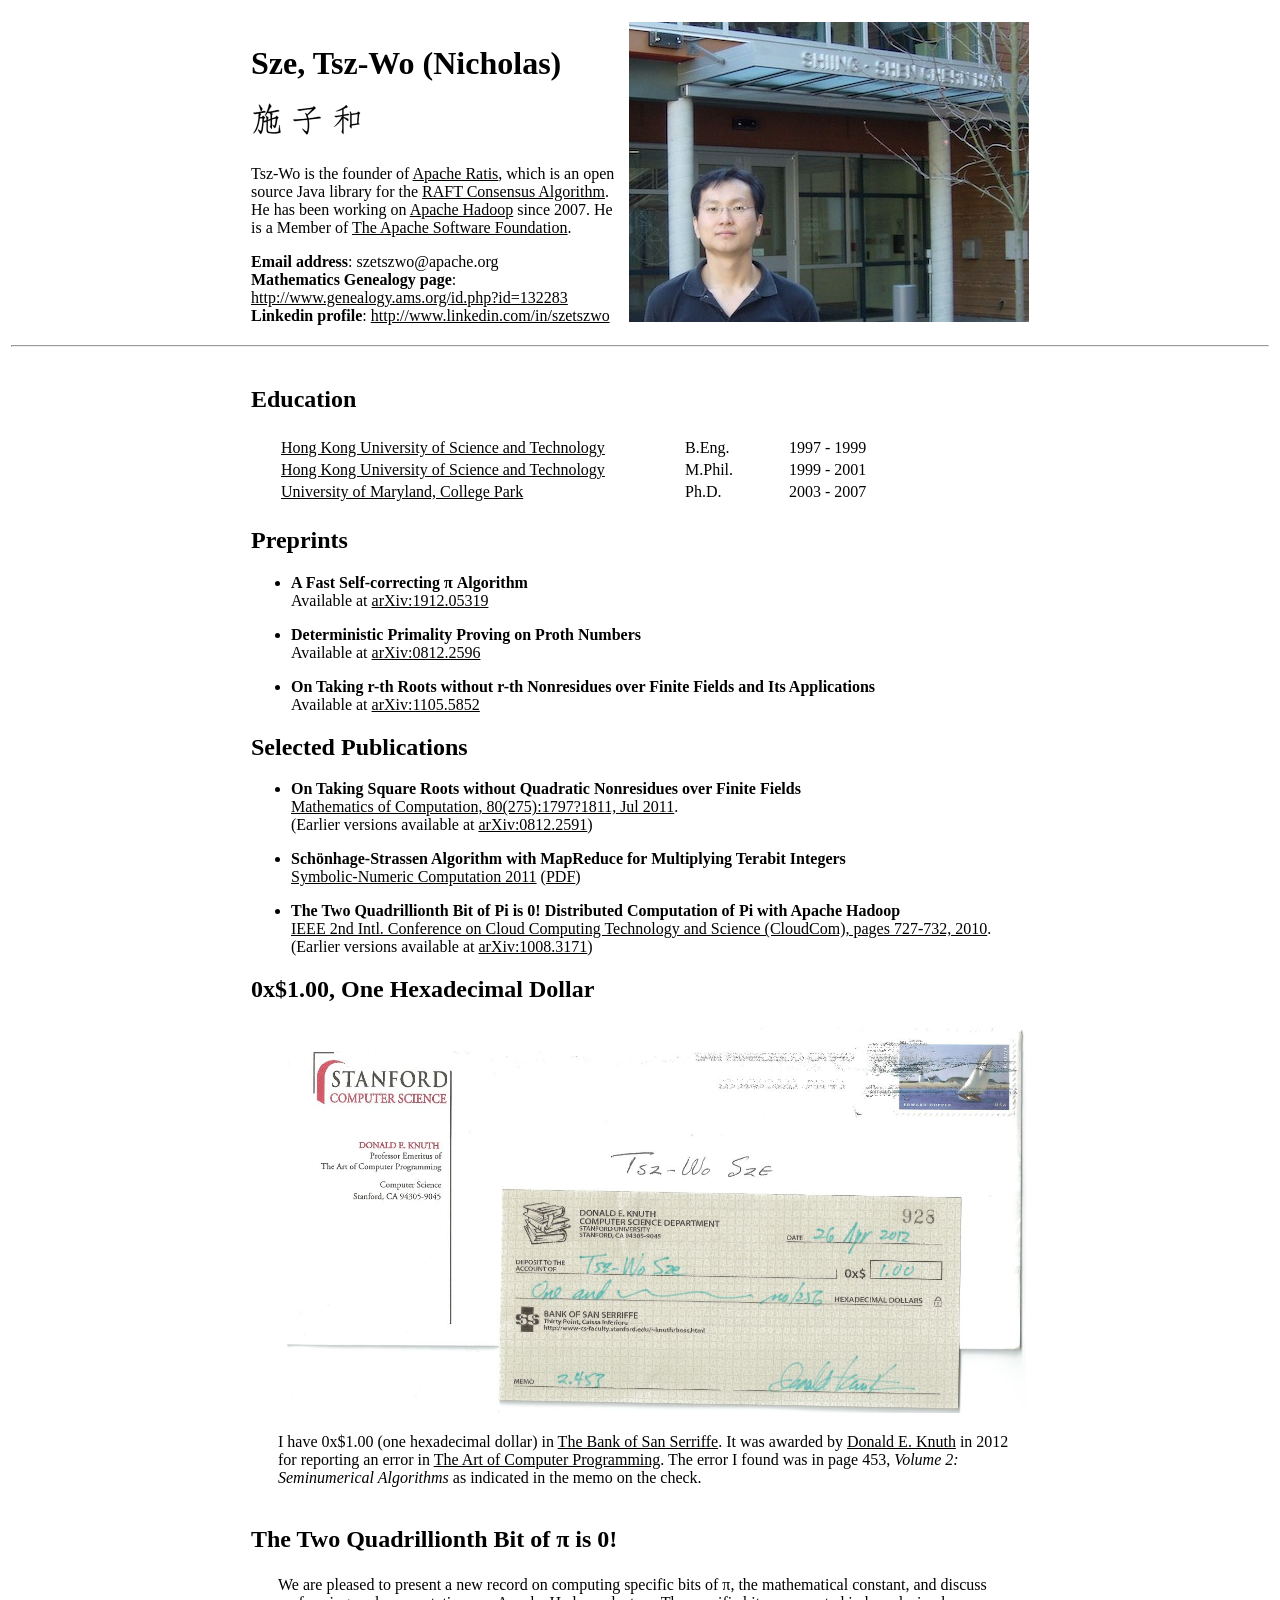
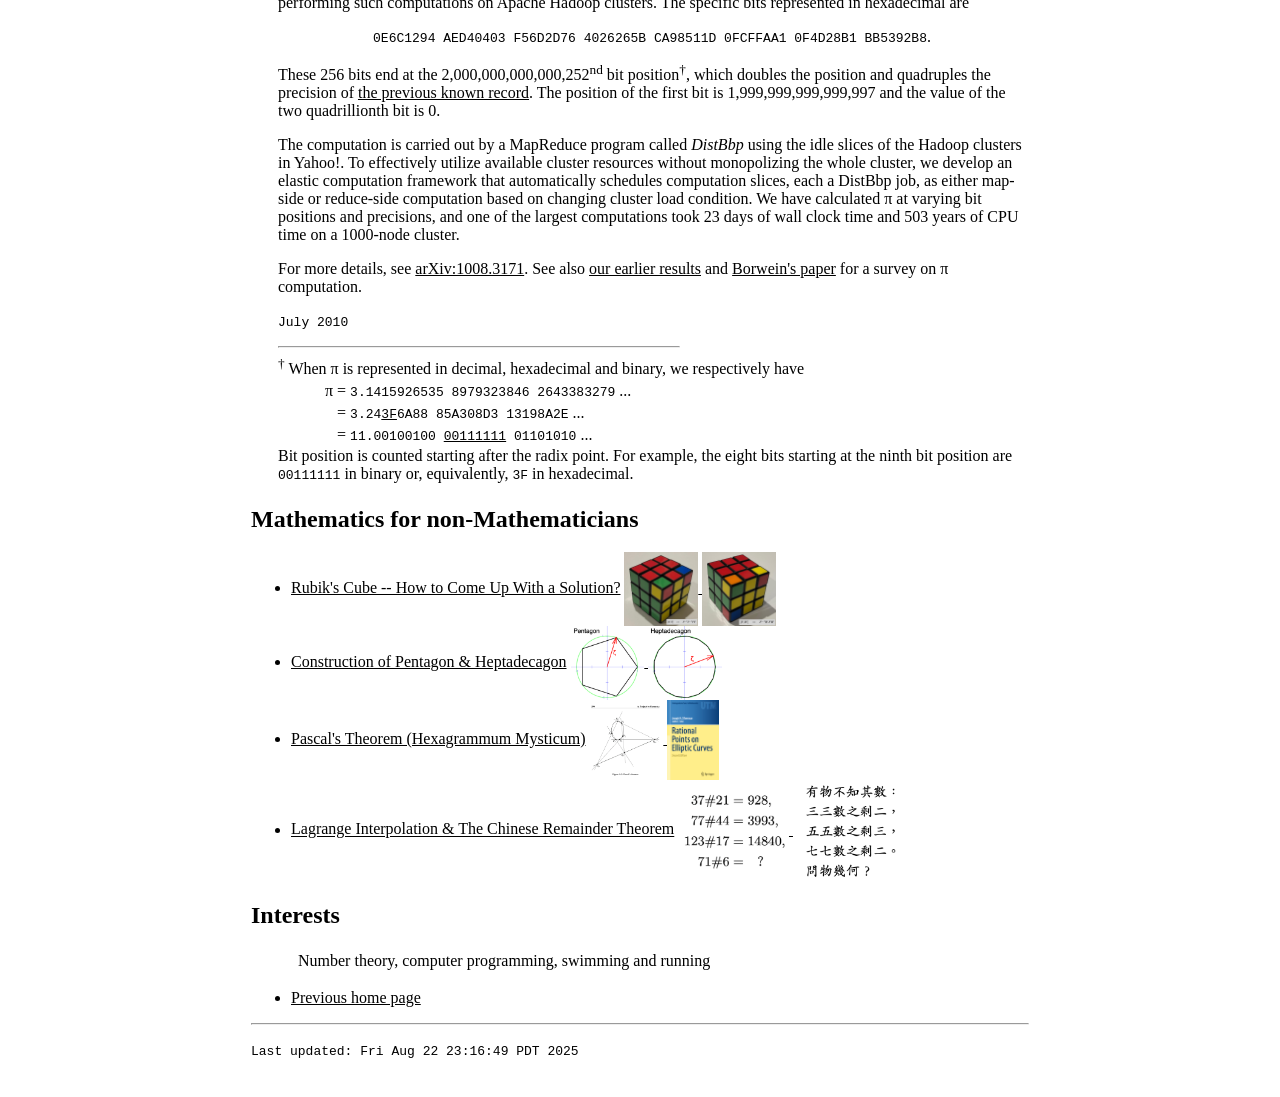
<file: index.html>
<!DOCTYPE html PUBLIC "-//W3C//DTD XHTML 1.0 Strict//EN" "http://www.w3.org/TR/xhtml1/DTD/xhtml1-strict.dtd">
<html xmlns="http://www.w3.org/1999/xhtml">
<head>
  <meta http-equiv="Content-Type" content="text/html; charset=UTF-8" />
  <title>Sze, Tsz-Wo (Nicholas)</title>
  <link rel="ICON" href="./icons/sze32.png" />
  <link rel="SHORTCUT ICON" href="./icons/sze32.png" />
  <link rel="stylesheet" href="apache.css" type="text/css" />
</head>

<body>
<table width="100%"><tr><td>
<table cellspacing="10" class="W800C"><tr><td>
  <h1>Sze, Tsz-Wo (Nicholas)</h1>
  <h1>
    <img src="icons/sze32.png" title="Sze" alt="Sze" />
    <img src="icons/tsz32.png" title="Tsz" alt="Tsz" />
    <img src="icons/wo32.png" title="Wo" alt="Wo" />
  </h1>

  <p>Tsz-Wo is the founder of
  <a href="https://ratis.apache.org/">Apache Ratis</a>,
  which is an open source Java library for the <a href="https://raft.github.io/">RAFT Consensus Algorithm</a>.
  He has been working on <a href="http://hadoop.apache.org/">Apache Hadoop</a> since 2007.
  He is a Member of
  <a href="https://www.apache.org/">The Apache Software Foundation</a>.
  </p>

  <table border="0" cellpadding="0" cellspacing="0"><tr>
    <td><b>Email address</b>: sze</td>
    <td>tszwo</td>
    <td>@</td>
    <td>apache</td>
    <td>.</td>
    <td>org</td>
  </tr></table>
  <b>Mathematics Genealogy page</b>: <a href="http://www.genealogy.ams.org/id.php?id=132283">http://www.genealogy.ams.org/id.php?id=132283</a>
  <br />
  <b>Linkedin profile</b>: <a href="http://www.linkedin.com/in/szetszwo">http://www.linkedin.com/in/szetszwo</a>
</td><td>
  <img src="thumbnail.jpg" alt=":)" />
</td></tr></table>
<hr />
<table cellspacing="10" class="W800C"><tr><td>
<h2>Education</h2>
<table><tr><td><table>
  <tr><td class="W20"></td>
      <td class="W400"><a href="http://www.cse.ust.hk/">Hong Kong University of Science and Technology</a></td>
      <td class="W100">B.Eng.</td><td>1997 - 1999</td></tr>
  <tr><td></td>
      <td><a href="http://www.cse.ust.hk/">Hong Kong University of Science and Technology</a></td>
      <td>M.Phil.</td><td>1999 - 2001</td></tr>
  <tr><td></td>
      <td><a href="http://www.cs.umd.edu/">University of Maryland, College Park</a></td>
      <td>Ph.D.</td><td>2003 - 2007</td></tr>
</table></td></tr></table>
<h2>Preprints</h2>
<ul>
<li><p>
<b>A Fast Self-correcting &pi; Algorithm</b>
<br />Available at <a href="https://arxiv.org/abs/1912.05319">arXiv:1912.05319</a>
</p></li>
<li><p>
<b>Deterministic Primality Proving on Proth Numbers</b>
<br />Available at <a href="https://arxiv.org/abs/0812.2596">arXiv:0812.2596</a>
</p></li>
<li><p>
<b>On Taking r-th Roots without r-th Nonresidues over Finite Fields and Its Applications</b>
<br />Available at <a href="https://arxiv.org/abs/1105.5852">arXiv:1105.5852</a>
</p></li>
</ul>
<h2>Selected Publications</h2>
<ul>
<li><p>
<b>On Taking Square Roots without Quadratic Nonresidues over Finite Fields</b>
<br /><a href="http://www.ams.org/journals/mcom/2011-80-275/S0025-5718-2011-02419-1">Mathematics of Computation, 80(275):1797?1811, Jul 2011</a>.
<br />(Earlier versions available at <a href="http://arxiv.org/abs/0812.2591">arXiv:0812.2591</a>)
</p></li>

<li><p>
<b>Sch&ouml;nhage-Strassen Algorithm with MapReduce for Multiplying Terabit Integers</b>
<br /><a href="http://www.cargo.wlu.ca/SNC2011/papers.html">Symbolic-Numeric Computation 2011</a>
(<a href="ssmr20110430.pdf">PDF</a>)
</p></li>

<li><p>
<b>The Two Quadrillionth Bit of Pi is 0! Distributed Computation of Pi with Apache Hadoop</b>
<br /><a href="http://dx.doi.org/10.1109/CloudCom.2010.57">IEEE 2nd Intl. Conference on Cloud Computing Technology and Science (CloudCom), pages 727-732, 2010</a>.
<br />(Earlier versions available at <a href="http://arxiv.org/abs/1008.3171">arXiv:1008.3171</a>)
</p></li>
</ul>


<h2>0x$1.00, One Hexadecimal Dollar</h2>
<table width="100%"><tr>
  <td class="W20"></td><td>
  <a href="taocp20120426_125KB.jpg"><img src="taocp20120426_125KB.jpg" alt="The 0x$1.00 check." width="100%" /></a>
<p>
I have 0x$1.00 (one hexadecimal dollar) in
<a href="http://www-cs-faculty.stanford.edu/~uno/boss.html">The Bank of San Serriffe</a>.
It was awarded by 
<a href="http://www-cs-faculty.stanford.edu/~uno/">Donald E. Knuth</a>
in 2012
for reporting an error in
<a href="http://www-cs-faculty.stanford.edu/~uno/taocp.html">The Art of Computer Programming</a>.
The error I found was in page 453, <i>Volume 2: Seminumerical Algorithms</i>
as indicated in the memo on the check.
</p>
</td></tr></table>


<h2>The Two Quadrillionth Bit of &pi; is 0!</h2>
<table width="100%"><tr>
  <td class="W20"></td><td>
We are pleased to present a new record on computing specific bits of &pi;,
the mathematical constant,
and discuss performing such computations on Apache Hadoop clusters.
The specific bits represented in hexadecimal are
<p class="CENTER">
<tt>0E6C1294 AED40403 F56D2D76 4026265B CA98511D 0FCFFAA1 0F4D28B1 BB5392B8</tt>.
</p>
These 256 bits end at the 2,000,000,000,000,252<sup>nd</sup>
bit position<sup>&dagger;</sup>,
which doubles the position and quadruples the precision of
<a href="http://oldweb.cecm.sfu.ca/projects/pihex/announce1q.html">the previous known record</a>.
The position of the first bit is 1,999,999,999,999,997
and the value of the two quadrillionth bit is 0.
<p>
The computation is carried out by a MapReduce program called <i>DistBbp</i>
using the idle slices of the Hadoop clusters in Yahoo!.
To effectively utilize available cluster resources
without monopolizing the whole cluster,
we develop an elastic computation framework
that automatically schedules computation slices,
each a DistBbp job,
as either map-side or reduce-side computation
based on changing cluster load condition.
We have calculated &pi; at varying bit positions and precisions,
and one of the largest computations took 23 days of wall clock time
and 503 years of CPU time on a 1000-node cluster.
</p>
<p>
For more details,
see <a href="http://arxiv.org/abs/1008.3171">arXiv:1008.3171</a>.
See also <a href="pi.html">our earlier results</a>
and
<a href="http://www.carma.newcastle.edu.au/~jb616/pi-2010.pdf">Borwein's paper</a>
for a survey on &pi; computation.
</p>
<p>
<tt>July 2010</tt>
</p>
<hr class="W400LEFT" />
<sup>&dagger;</sup>
When &pi; is represented in decimal, hexadecimal and binary,
we respectively have
<table><tr>
  <td class="W40"></td>
  <td>&pi;</td><td>=</td><td><tt>3.1415926535 8979323846 2643383279</tt> ...</td>
</tr><tr>
  <td></td>
  <td></td><td>=</td><td><tt>3.24</tt><tt class="UNDERLINE">3F</tt><tt>6A88 85A308D3 13198A2E</tt> ...</td>
</tr><tr>
  <td></td>
  <td></td><td>=</td><td><tt>11.00100100 </tt><tt class="UNDERLINE">00111111</tt><tt> 01101010</tt> ...</td>
</tr></table>
Bit position is counted starting after the radix point.
For example,
the eight bits starting at the ninth bit position are <tt>00111111</tt> in binary
or, equivalently, <tt>3F</tt> in hexadecimal.
</td></tr></table>


<h2>Mathematics for non-Mathematicians</h2>
<ul>
  <li><a href="pdf/rubik/rubik.pdf">Rubik's Cube -- How to Come Up With a Solution?</a>
    <a href="pdf/rubik/[F,T].jpeg">
      <img src="pdf/rubik/[F,T].jpeg" alt="[F, T]=F^{-1}T^{-1}FT" width="10%" style="vertical-align:middle" />
    </a>
    <a href="pdf/rubik/[F,W].jpeg">
      <img src="pdf/rubik/[F,W].jpeg" alt="[F, W]=F^{-1}T^{-1}FT" width="10%" style="vertical-align:middle" />
    </a>
  </li>

  <li><a href="pdf/heptadecagon.pdf">Construction of Pentagon &amp; Heptadecagon</a>
    <a href="pdf/pentagon.png">
      <img src="pdf/pentagon.png" alt="Pentagon" width="10%" style="vertical-align:middle" />
    </a>
    <a href="pdf/heptadecagon.png">
      <img src="pdf/heptadecagon.png" alt="Heptadecagon" width="10%" style="vertical-align:middle" />
    </a>
  </li>

  <li><a href="pdf/pascal.pdf">Pascal's Theorem (Hexagrammum Mysticum)</a>
    <a href="pdf/pascal.png">
      <img src="pdf/pascal.png" alt="Pascal's Theorem" width="10%" style="vertical-align:middle" />
    </a>
    <a href="pdf/Joseph_H_Silverman-John_T_Tate-Rational_Points_on_Elliptic_Curves.png">
      <img src="pdf/Joseph_H_Silverman-John_T_Tate-Rational_Points_on_Elliptic_Curves.png"
           alt="The book cover of Rational Points on Elliptic Curves"
           width="7%" style="vertical-align:middle" />
    </a>
  </li>

  <li><a href="pdf/lagrange.pdf">Lagrange Interpolation & The Chinese Remainder Theorem</a>
    <a href="pdf/71_6.png">
      <img src="pdf/71_6.png" width="15%" style="vertical-align:middle" 
       alt="37#21 = 928,
77#44 = 3993,
123#17 = 14840,
71#6 = ?" />
    </a>
    <a href="pdf/sunzi.png">
      <img src="pdf/sunzi.png" width="15%" style="vertical-align:middle"
       alt="有物不知其數：
三三數之剩二，
五五數之剩三，
七七數之剩二。
問物幾何？"
       title= "There are an unknown number of items.
Count 3 and 3 and so on ... 2 remain.
Count 5 and 5 and so on ... 3 remain.
Count 7 and 7 and so on ... 2 remain.
How many items are there?" />
    </a>
  </li>
</ul>


<h2>Interests</h2>
<table><tr>
  <td class="W40"></td>
  <td>Number theory, computer programming, swimming and running
</td></tr></table>

<ul>
<li><a href="umd">Previous home page</a></li>
</ul>
<hr />
<p>
<tt>Last updated:
Fri Aug 22 23:16:49 PDT 2025
</tt></p>
</td></tr></table>
</td></tr></table>
</body>
</html>
</file>
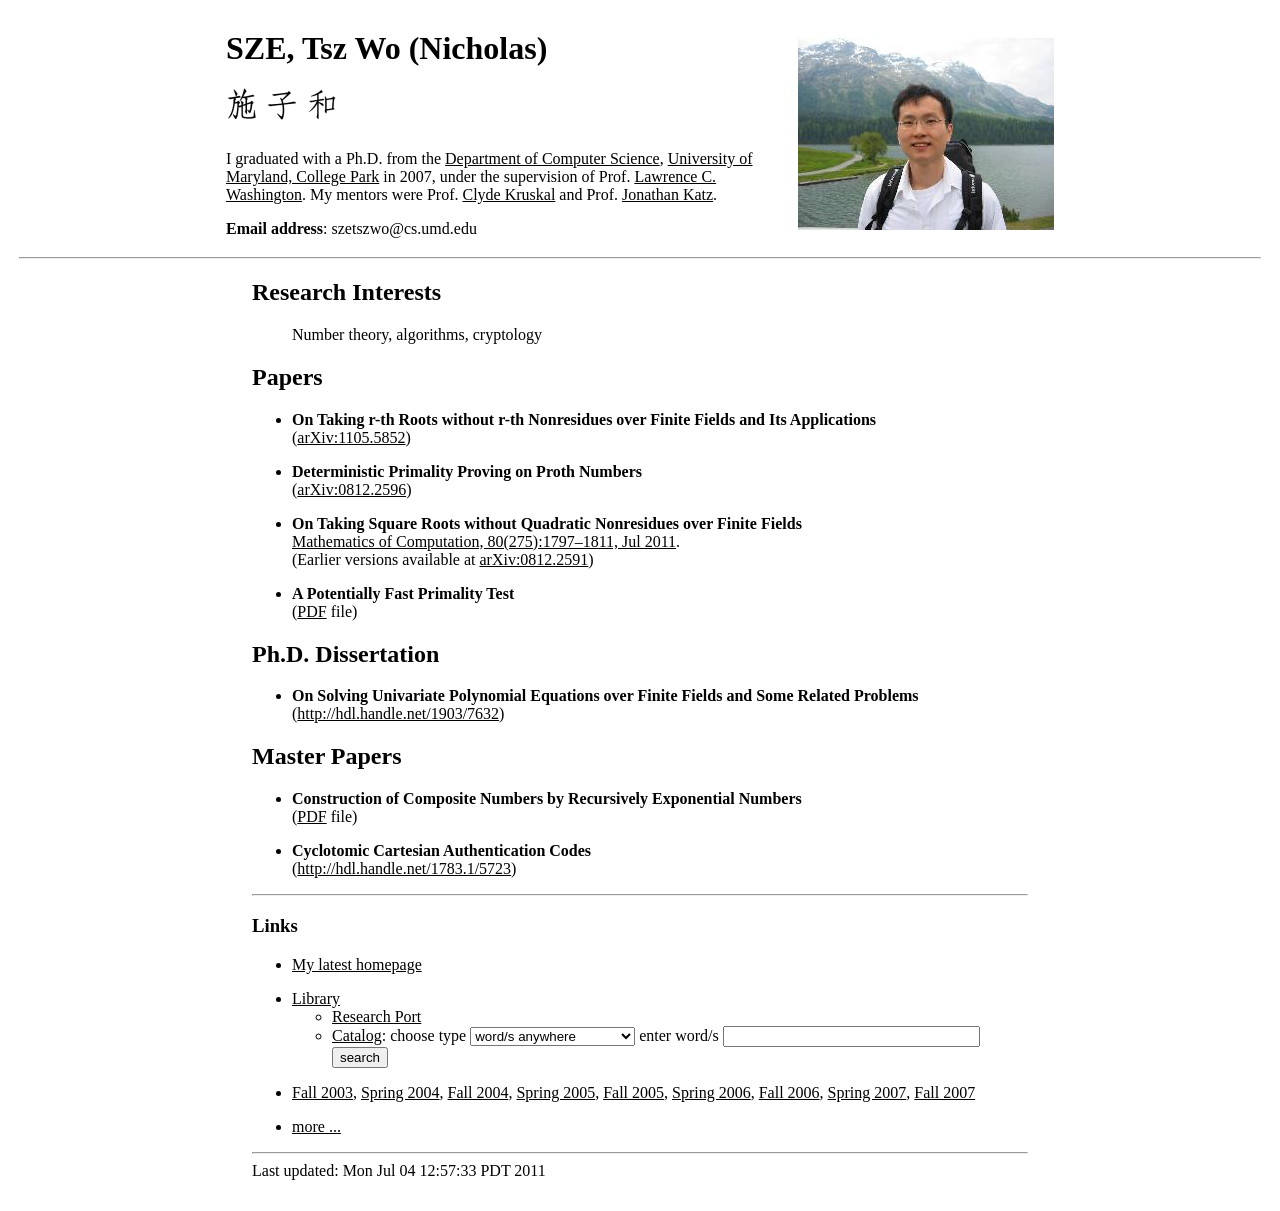
<file: umd/index.html>
<!DOCTYPE HTML PUBLIC "-//W3C//DTD HTML 4.01 Transitional//EN">
<HTML>
<HEAD>
  <META HTTP-EQUIV="Content-Type" CONTENT="text/html; charset=iso-8859-1">
  <LINK HREF="umd.css" REL="stylesheet" TYPE="text/css">
  <LINK REL="icon" HREF="../icons/sze.ico">
  <LINK REL="shortcut icon" HREF="../icons/sze.ico">
  <TITLE>SZE, Tsz Wo (Nicholas)</TITLE>
</HEAD>

<body>
<table cellspacing=10 width="100%"><tr><td align="center">
<table cellspacing=10 width=850><tr><td>
  <h1>SZE, Tsz Wo (Nicholas)</h1>
  <h1>
    <img src="../icons/sze32.png" title="Sze">
    <img src="../icons/tsz32.png" title="Tsz">
    <img src="../icons/wo32.png" title="Wo">
  </h1>

  <p>I graduated with a Ph.D. from the
  <a href="http://www.cs.umd.edu/">Department of Computer Science</a>,
  <a href="http://www.umd.edu/">University of Maryland, College Park</a>
  in 2007,
  under the supervision of
  Prof. <a href="http://www.math.umd.edu/~lcw/">Lawrence C. Washington</a>.
  My mentors were Prof. <a href="http://www.cs.umd.edu/~kruskal/">Clyde Kruskal</a>
  and Prof. <a href="http://www.cs.umd.edu/~jkatz/">Jonathan Katz</a>.
  </p>

  <table border=0 cellpadding=0 cellspacing=0><tr>
    <td><b>Email address</b>: sze</td>
    <td>tszwo</td>
    <td>@</td>
    <td>cs</td>
    <td>.</td>
    <td>umd</td>
    <td>.</td>
    <td>edu</td>
  </tr></table>
</td><td>
  <img src="thumbnail_IMG_0024.JPG.jpeg">
</td></tr></table>
<hr>
<table cellpadding=10 width=800><tr><td>
<h2>Research Interests</h2>
<ul>Number theory, algorithms, cryptology</ul>

<h2>Papers</h2>
<ul>
<p><li>
<b>On Taking r-th Roots without r-th Nonresidues over Finite Fields
and Its Applications</b>
<br />(<a href="http://arxiv.org/abs/1105.5852">arXiv:1105.5852</a>)
</li></p>

<p><li>
<b>Deterministic Primality Proving on Proth Numbers</b>
<br />(<a href="http://arxiv.org/abs/0812.2596">arXiv:0812.2596</a>)
</li></p>

<p><li>
<b>On Taking Square Roots without Quadratic Nonresidues over Finite Fields</b>
<br /><a href="http://www.ams.org/journals/mcom/2011-80-275/S0025-5718-2011-02419-1">Mathematics of Computation, 80(275):1797�1811, Jul 2011</a>.
<br />(Earlier versions available at <a href="http://arxiv.org/abs/0812.2591">arXiv:0812.2591</a>)
</li></p>

<p><li>
<b>A Potentially Fast Primality Test</b>
<br />(<a href="papers/pt20070220.pdf">PDF</a> file)
</li></p>
</ul>

<h2>Ph.D. Dissertation</h2>
<ul>
<p><li>
<b>On Solving Univariate Polynomial Equations over Finite Fields and
Some Related Problems</b>
<br />(<a href="http://hdl.handle.net/1903/7632">http://hdl.handle.net/1903/7632</a>)
</li></p>
</ul>

<h2>Master Papers</h2>
<ul>
<p><li>
<b>Construction of Composite Numbers by Recursively Exponential Numbers</b>
<br />(<a href="http://www.cs.umd.edu/Grad/scholarlypapers/papers/sze.pdf">PDF</a> file)
</li></p>

<p><li>
<b>Cyclotomic Cartesian Authentication Codes</b>
<br />(<a href="http://hdl.handle.net/1783.1/5723">http://hdl.handle.net/1783.1/5723</a>)
</li></p>
</ul>

</ul>

<hr />
<h3>Links</h3>
<ul>
  <p><li><a href="http://people.apache.org/~szetszwo/">My latest homepage</a></li></p>

  <p><li><a href="http://www.lib.umd.edu/">Library</a>
  <ul><li><a href="http://researchport.umd.edu/func=databases">Research Port</a>
  <li>
  <script language="JavaScript">
  function verify(x, y)
  {
    if ( y.value.length < 1 )
    { // Empty search box, get error message
      document.search.find_code.value = "WRD";
      document.search.request.value = "";
      document.search.submit();
    }
    else
    {
      var i = 0;
      for(; i < x.length && !x[i].selected; i++);
      var opt = x[i].value.split("_"); // Split the value into an searchtype/index pair
      if ( opt[0] == "F1" )
      { // Word index
        document.search.find_code.value = opt[1];
        document.search.request.value = y.value;
        document.search.submit();
      }
      else
      { // Browse index
        document.browse.scan_code.value  = opt[1];
        document.browse.scan_start.value = y.value;
        document.browse.submit();
      }
    }
    return true;
  }
  </script>
  <form name="getInfo" name=form1 onsubmit="verify(x,y); return false">
    <a href="http://catalog.umd.edu/F/?func=file&file_name=find-b&local_base=cp">Catalog</a>:
    choose type <select name="x">
                  <option value=F1_WRD>word/s anywhere</option>
                  <option value=SCAN_TTL>title beginning with...</option>
                  <option value=F1_WTI>title word/s</option>
                  <option value=SCAN_AUT>author beginning with...</option>
                  <option value=F1_WAU>author word/s</option>
                  <option value=SCAN_SUB>subject beginning with...</option>
                  <option value=F1_WSU>subject word/s</option>
                  <option value=SCAN_LCI>call number</option>
                </select>
    enter word/s <input type="text" name="y" size="30" value="">
    <input type="button" value="search" onclick="verify(x,y)">
  </form>
  <form name="search" action="http://catalog.umd.edu/F/F4LT156T2YAF3BRB1XNE9V76QSCPRTH383EJ2QGPJ1KA48FBQJ-00655">
    <input type=hidden name="func"      value="find-b">
    <input type=hidden name="find_code" value="">
    <input type=hidden name="request"   value="">
  </form>
  <form name="browse" action="http://catalog.umd.edu/F/F4LT156T2YAF3BRB1XNE9V76QSCPRTH383EJ2QGPJ1KA48FBQJ-00656">
    <input type=hidden name="func"       value="scan">
    <input type=hidden name="scan_code"  value="">
    <input type=hidden name="scan_start" value="">
  </form>
  </ul></li></p>

  <p><li><a href="phd/2003fall.html">Fall 2003</a>,
               <a href="phd/2004spring.html">Spring 2004</a>,
               <a href="phd/2004fall.html">Fall 2004</a>,
               <a href="phd/2005spring.html">Spring 2005</a>,
               <a href="phd/2005fall.html">Fall 2005</a>,
               <a href="phd/2006spring.html">Spring 2006</a>,
               <a href="phd/2006fall.html">Fall 2006</a>,
               <a href="phd/2007spring.html">Spring 2007</a>,
               <a href="phd/2007fall.html">Fall 2007</a>
  </li></p>
  <li><a href="links.html">more ...</a></li>
</ul>
<hr />Last updated:
Mon Jul 04 12:57:33 PDT 2011
</td></tr></table>
</body></html>
</file>
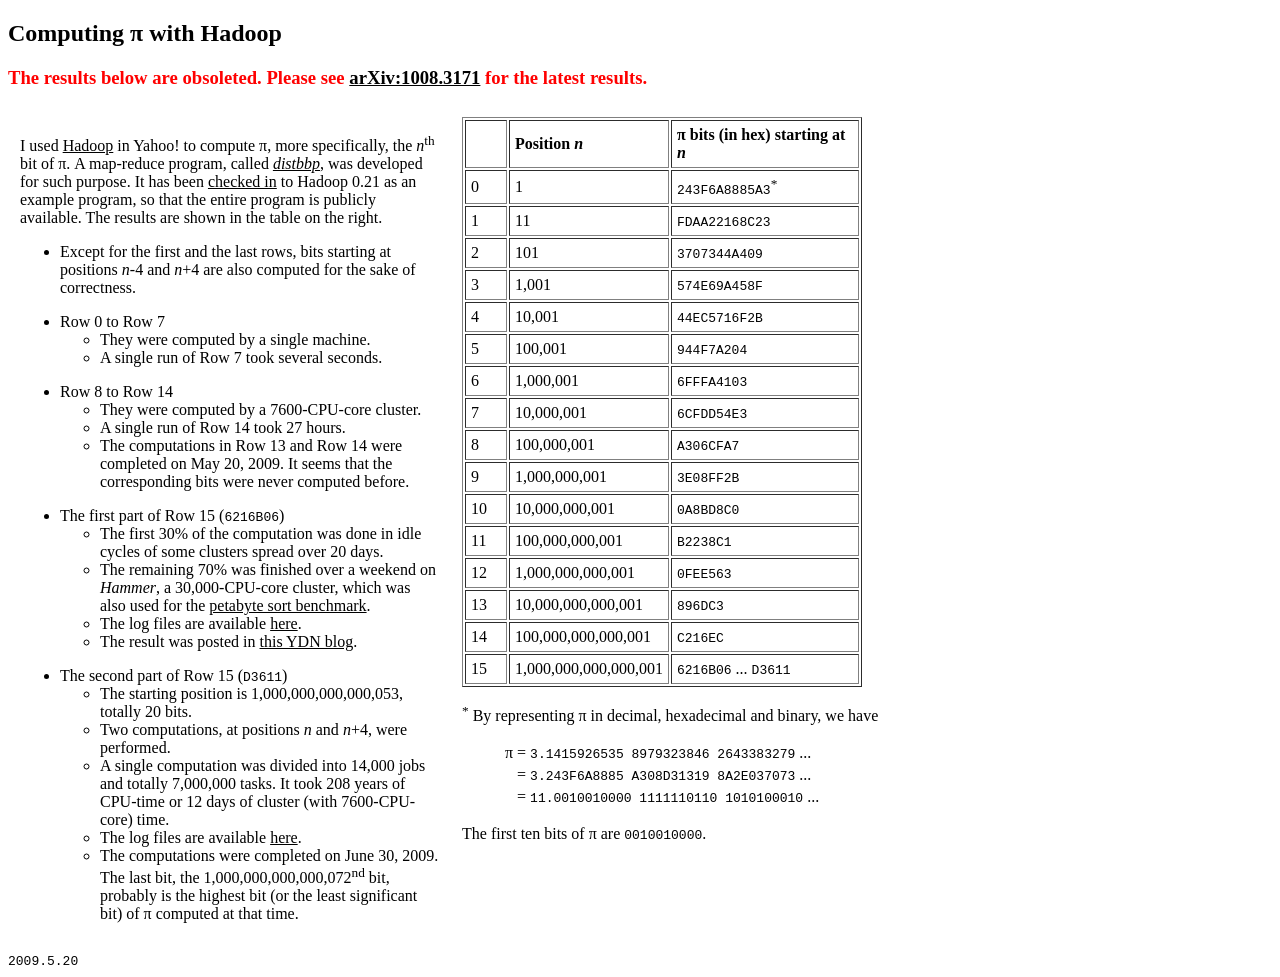
<file: pi.html>
<!DOCTYPE html PUBLIC "-//W3C//DTD XHTML 1.0 Strict//EN" "http://www.w3.org/TR/xhtml1/DTD/xhtml1-strict.dtd">
<html xmlns="http://www.w3.org/1999/xhtml">
<HEAD>
  <META HTTP-EQUIV="Content-Type" CONTENT="text/html; charset=iso-8859-1" />
  <TITLE>SZE, Tsz Wo (Nicholas)</TITLE>
  <LINK REL="ICON" HREF="./icons/sze.ico" />
  <LINK REL="SHORTCUT ICON" HREF="./icons/sze.ico" />
  <LINK REL="stylesheet" HREF="apache.css" TYPE="text/css" />
</HEAD>

<body>
<h2>Computing &pi; with Hadoop</h2>
<p><em>The results below are obsoleted.
Please see 
<a href="http://arxiv.org/abs/1008.3171">arXiv:1008.3171</a>
for the latest results.
</em></p>
<table cellpadding=10><tr valign=top><td width=420>
<p>
I used <a href="http://hadoop.apache.org/">Hadoop</a> in Yahoo! to compute &pi;,
more specifically,
the <i>n</i><sup>th</sup> bit of &pi;.
A map-reduce program, called 
<a href="http://svn.apache.org/viewvc/hadoop/mapreduce/trunk/src/examples/org/apache/hadoop/examples/pi/DistBbp.java?view=annotate"><i>distbbp</i></a>,
was developed for such purpose.
It has been
<a href="https://issues.apache.org/jira/browse/MAPREDUCE-637">checked in</a>
to Hadoop 0.21 as an example program,
so that the entire program is publicly available.
The results are shown in the table on the right.
</p>
<ul>
<li>
Except for the first and the last rows,
bits starting at positions <i>n</i>-4 and <i>n</i>+4 are also computed
for the sake of correctness.</li>
<p><li>Row 0 to Row 7
<ul><li>They were computed by a single machine.</li>
    <li>A single run of Row 7 took several seconds.</li>
</ul></li></p>
<p><li>Row 8 to Row 14
<ul><li>They were computed by a 7600-CPU-core cluster.</li>
    <li>A single run of Row 14 took 27 hours.</li>
    <li>The computations in Row 13 and Row 14 were completed on May 20, 2009. 
        It seems that the corresponding bits were never computed before.</li>
</ul></li></p>
<p><li>The first part of Row 15 (<tt>6216B06</tt>)
<ul><li>The first 30% of the computation was done in idle cycles of some 
        clusters spread over 20 days.</li>
    <li>The remaining 70% was finished over a weekend on <i>Hammer</i>,
        a 30,000-CPU-core cluster, which was also used for the
        <a href="http://developer.yahoo.net/blogs/hadoop/2009/05/hadoop_sorts_a_petabyte_in_162.html">petabyte sort benchmark</a>.</li>
    <li>The log files are available
        <a href="https://issues.apache.org/jira/secure/attachment/12408543/1e15log.zip">here</a>.</li>
    <li>The result was posted in
        <a href="http://developer.yahoo.net/blogs/hadoop/2009/05/hadoop_computes_the_10151st_bi.html">this YDN blog</a>.</li>
</ul></li></p>
<p><li>The second part of Row 15 (<tt>D3611</tt>)
<ul><li>The starting position is 1,000,000,000,000,053, totally 20 bits.</li>
    <li>Two computations, at positions <i>n</i> and <i>n</i>+4, were performed.
    <li>A single computation was divided into 14,000 jobs
        and totally 7,000,000 tasks.
        It took 208 years of CPU-time
        or 12 days of cluster (with 7600-CPU-core) time.  </li>
    <li>The log files are available
        <a href="https://issues.apache.org/jira/secure/attachment/12412297/D3611.tar.gz">here</a>.</li>
    <li>The computations were completed on June 30, 2009.
        The last bit, the 1,000,000,000,000,072<sup>nd</sup> bit,
        probably is the highest bit (or the least significant bit) of &pi;
        computed at that time.</li>
</ul></li></p>

</td><td>
<table border=1 width=400 cellpadding=5>
<tr><th width=30></th><th>Position <i>n</i></th><th>&pi; bits (in hex) starting at <i>n</i></th></tr>
<tr><td align=right>0</td><td align=right>1</td><td><tt>243F6A8885A3</tt><sup>*</sup></td></tr>
<tr><td align=right>1</td><td align=right>11</td><td><tt>FDAA22168C23</tt></td></tr>
<tr><td align=right>2</td><td align=right>101</td><td><tt>3707344A409</tt></td></tr>
<tr><td align=right>3</td><td align=right>1,001</td><td><tt>574E69A458F</tt></td></tr>
<tr><td align=right>4</td><td align=right>10,001</td><td><tt>44EC5716F2B</tt></td></tr>
<tr><td align=right>5</td><td align=right>100,001</td><td><tt>944F7A204</tt></td></tr>
<tr><td align=right>6</td><td align=right>1,000,001</td><td><tt>6FFFA4103</tt></td></tr>
<tr><td align=right>7</td><td align=right>10,000,001</td><td><tt>6CFDD54E3</tt></td></tr>
<tr><td align=right>8</td><td align=right>100,000,001</td><td><tt>A306CFA7</tt></td></tr>
<tr><td align=right>9</td><td align=right>1,000,000,001</td><td><tt>3E08FF2B</tt></td></tr>
<tr><td align=right>10</td><td align=right>10,000,000,001</td><td><tt>0A8BD8C0</tt></td></tr>
<tr><td align=right>11</td><td align=right>100,000,000,001</td><td><tt>B2238C1</tt></td></tr>
<tr><td align=right>12</td><td align=right>1,000,000,000,001</td><td><tt>0FEE563</tt></td></tr>
<tr><td align=right>13</td><td align=right>10,000,000,000,001</td><td><tt>896DC3</tt></td></tr>
<tr><td align=right>14</td><td align=right>100,000,000,000,001</td><td><tt>C216EC</tt></td></tr>
<tr><td align=right>15</td><td align=right>1,000,000,000,000,001</td><td><tt>6216B06</tt> ... <tt>D3611</tt></td></tr>
</table>

<p><sup>*</sup>
By representing &pi; in decimal, hexadecimal and binary, we have
<ul><table><tr>
  <td>&pi;</td><td>=</td><td><tt>3.1415926535 8979323846 2643383279</tt> ...</td>
</tr><tr>
  <td></td><td>=</td><td><tt>3.243F6A8885 A308D31319 8A2E037073</tt> ...</td>
</tr><tr>
  <td></td><td>=</td><td><tt>11.0010010000 1111110110 1010100010</tt> ...</td>
</td></tr></table></ul>
The first ten bits of &pi; are <tt>0010010000</tt>.
</p>
</td></tr></table>
<tt>2009.5.20</tt>
</body>
</html>
</file>
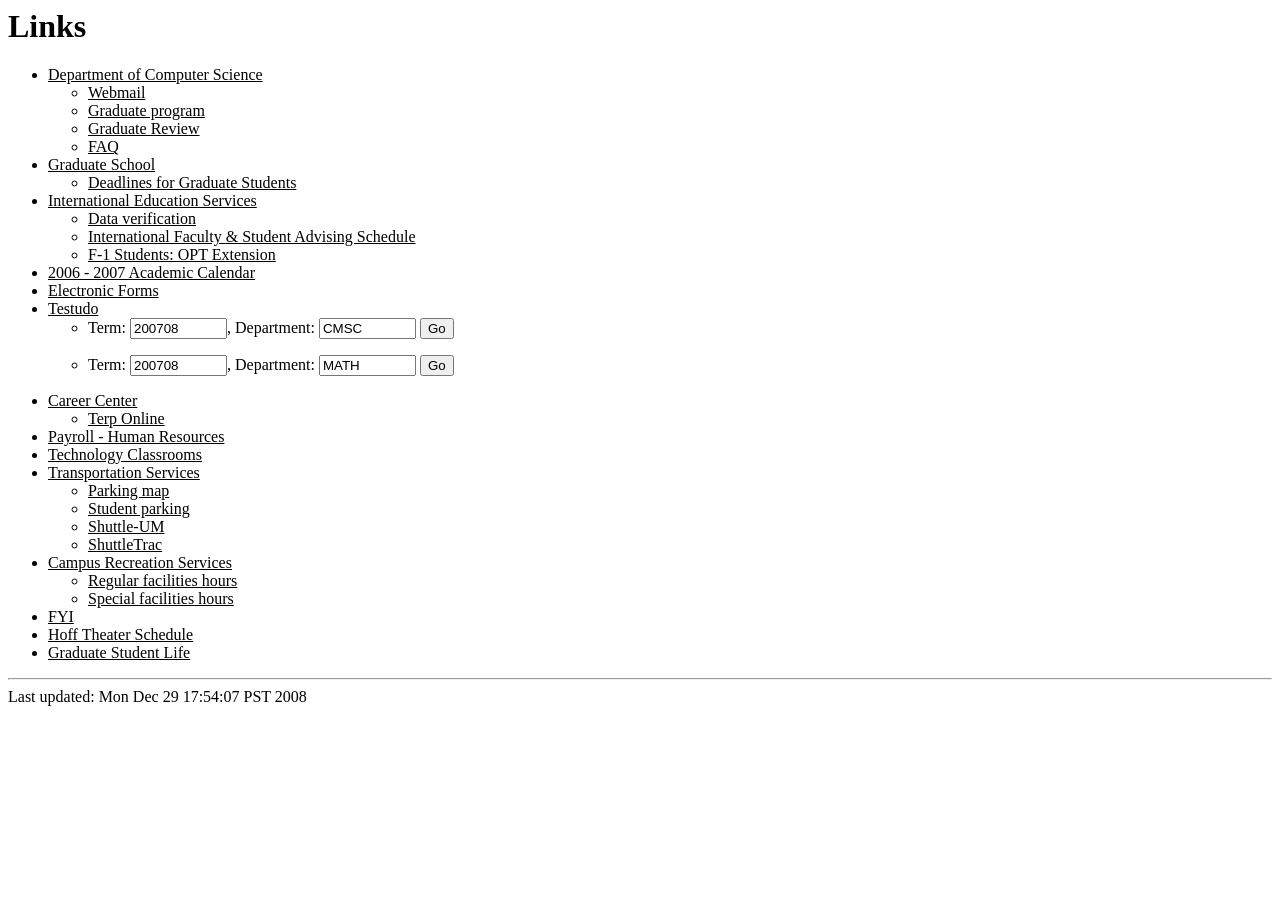
<file: umd/links.html>
<!DOCTYPE HTML PUBLIC "-//W3C//DTD HTML 4.01 Transitional//EN">
<HTML>
<HEAD>
  <META HTTP-EQUIV="Content-Type" CONTENT="text/html; charset=iso-8859-1">
  <LINK HREF="umd.css" REL="stylesheet" TYPE="text/css">
  <LINK REL="icon" HREF="net/icons/sze.gif">
  <LINK REL="shortcut icon" HREF="net/icons/sze.gif">
  <TITLE>Links</TITLE>
</HEAD>

<body>
<h1>Links</h1>
<ul>
  <li><a href="http://www.cs.umd.edu/">Department of Computer Science</a>

  <ul><li><a href=" http://webmail.cs.umd.edu">Webmail</a>
      <li><a href="http://www.cs.umd.edu/Grad/">Graduate program</a>
      <li><a href="https://www.cs.umd.edu/gradreview/viewcomments.php">
             Graduate Review</a>
      <li><a href="http://www.cs.umd.edu/faq/">FAQ</a>
  </ul>

  <li><a href="http://www.gradschool.umd.edu/">
         Graduate School</a>
  <ul><li><a href="http://www.gradschool.umd.edu/deadlines/">
             Deadlines for Graduate Students</a>
  </ul>
  <li><a href="http://www.ies.umd.edu">International Education Services</a>
  <ul><li><a href="https://www.ies.umd.edu/verify/iesverify.html">
             Data verification</a>
      <li><a href="http://www.intprog.umd.edu/ies/IesSchedule.html">
             International Faculty & Student Advising Schedule</a>
      <li><a href="http://www.international.umd.edu/ies/6050">
             F-1 Students: OPT Extension</a>
  </ul>

  <li><a href="http://www.provost.umd.edu/calendar/06.html">
         2006 - 2007 Academic Calendar</a>
  <li><a href="http://ares.umd.edu/ELF/Elf.html">
         Electronic Forms</a>

  <li><a href="http://www.testudo.umd.edu/">Testudo</a>
  <ul><li><form action="http://www.sis.umd.edu/bin/soc" target=_new>
            Term: <input size=10 name=term value="200708">,
            Department: <input size=10 name=crs value="CMSC">
            <input type=submit value=Go>
          </form>
      <li><form action="http://www.sis.umd.edu/bin/soc" target=_new>
            Term: <input size=10 name=term value="200708">,
            Department: <input size=10 name=crs value="MATH">
            <input type=submit value=Go>
          </form>
  </ul></li>

  <li><a href="http://www.careercenter.umd.edu">Career Center</a>
  <ul><li><a href="http://umdcarctr.erecruiting.com/er/security/login.jsp">
             Terp Online</a>
  </ul></li>

  <li><a href="https://was-1.umd.edu/phrearningstatement/earningstatement">
         Payroll - Human Resources</a></li>
  <li><a href="http://www.oit.umd.edu/tc/"> Technology Classrooms</a></li>

  <li><a href="http://www.transportation.umd.edu/about_us/um_dot_home.htm">
         Transportation Services</a>
  <ul><li><a href="http://www.transportation.umd.edu/visitor_info/the_map.htm">Parking map</a>
    <li><a href="http://www.transportation.umd.edu/parking_services/student_permit.htm">Student parking</a>
    <li><a href="http://www.transportation.umd.edu/routes.html">Shuttle-UM</a>
    <li><a href="http://www.transportation.umd.edu/GPS/index.html">ShuttleTrac</a>
  </ul>
  <li><a href="http://www.crs.umd.edu/">Campus Recreation Services</a>
  <ul><li><a href="http://www.crs.umd.edu/facilities/fo_rec.html">
             Regular facilities hours</a>
      <li><a href="http://www.crs.umd.edu/facilities/fo_spec.html">
             Special facilities hours</a>
  </ul>
  <li><a href="http://www.umd.edu/FYI">FYI</a>
  <li><a href="http://www.union.umd.edu/hoff/calendar.cfm">
         Hoff Theater Schedule</a>
  <li><a href="http://www.union.umd.edu/GSL/">Graduate Student Life</a>
</ul>

<hr>Last updated:
Mon Dec 29 17:54:07 PST 2008
</body></html>
</file>
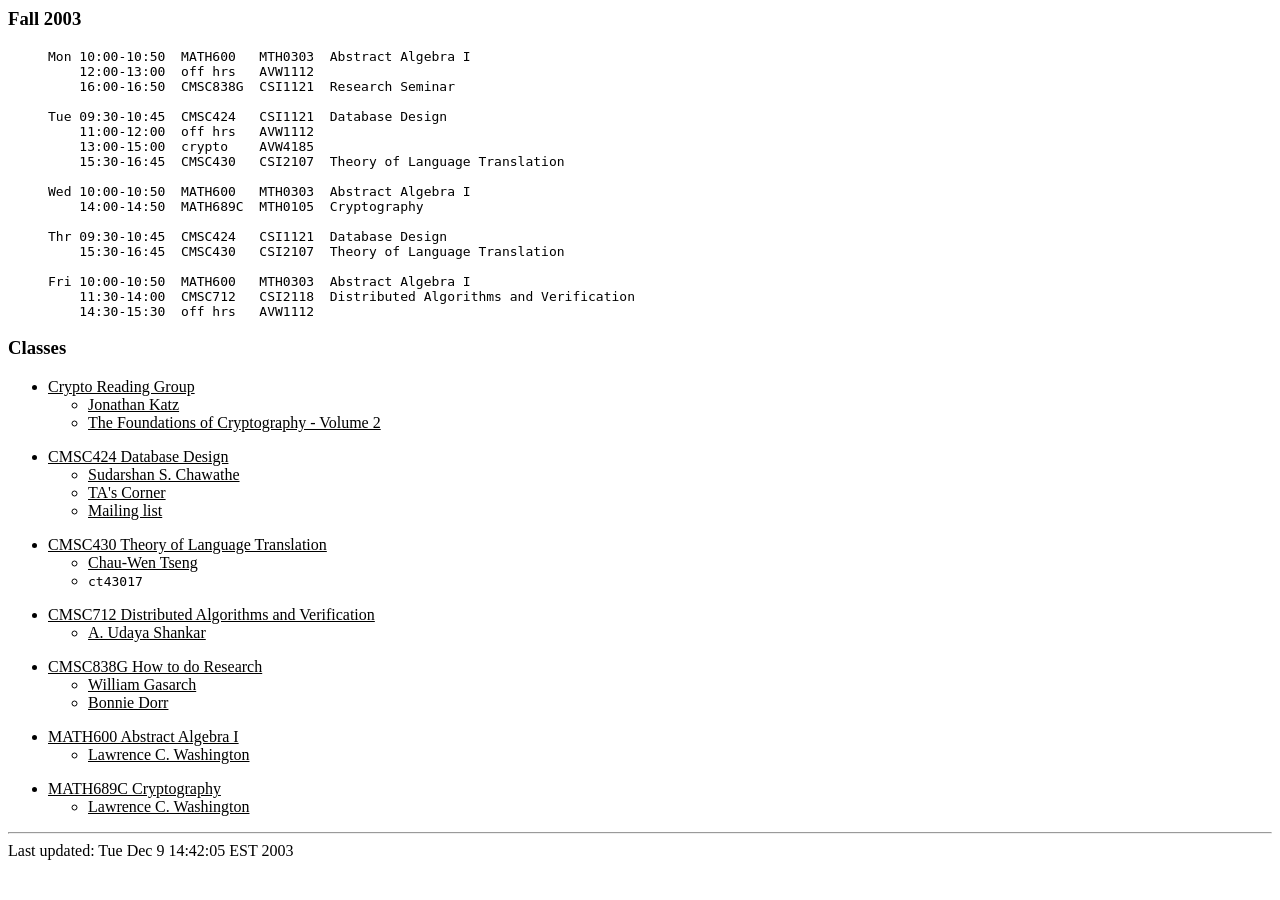
<file: umd/phd/2003fall.html>
<html>
<head>
  <title>SZE, Tsz Wo (Nicholas)</title>
  <link href="../umd.css" rel="stylesheet" type="text/css">
</head>

<body>
<h3>Fall 2003</h3>
<ul><pre>
Mon 10:00-10:50  MATH600   MTH0303  Abstract Algebra I
    12:00-13:00  off hrs   AVW1112
    16:00-16:50  CMSC838G  CSI1121  Research Seminar

Tue 09:30-10:45  CMSC424   CSI1121  Database Design
    11:00-12:00  off hrs   AVW1112
    13:00-15:00  crypto    AVW4185
    15:30-16:45  CMSC430   CSI2107  Theory of Language Translation

Wed 10:00-10:50  MATH600   MTH0303  Abstract Algebra I
    14:00-14:50  MATH689C  MTH0105  Cryptography

Thr 09:30-10:45  CMSC424   CSI1121  Database Design
    15:30-16:45  CMSC430   CSI2107  Theory of Language Translation

Fri 10:00-10:50  MATH600   MTH0303  Abstract Algebra I
    11:30-14:00  CMSC712   CSI2118  Distributed Algorithms and Verification
    14:30-15:30  off hrs   AVW1112
</pre></ul>

<h3>Classes</h3>
<ul>
  <li><a href="http://www.cs.umd.edu/~jkatz/reading_group.html">
            Crypto Reading Group</a>
  <ul><li><a href="http://www.cs.umd.edu/~jkatz/">Jonathan Katz</a>
      <li><a href="http://www.wisdom.weizmann.ac.il/~oded/foc-vol2.html">
               The Foundations of Cryptography - Volume 2</a>
  </ul>

  <p><li><a href="http://www.cs.umd.edu/class/fall2003/cmsc424/">
            CMSC424 Database Design</a>
  <ul><li><a href="http://www.cs.umd.edu/~chaw/">Sudarshan S. Chawathe</a>
      <li><a href="http://www.cs.umd.edu/class/fall2003/cmsc424/ta/">
             TA's Corner</a>
      <li><a href="http://www.cs.umd.edu/mailman/listinfo/cmsc424-0201">
             Mailing list</a>
  </ul></p>

  <p><li><a href="http://amber.cs.umd.edu/class/430-f03/">
            CMSC430 Theory of Language Translation</a>
  <ul><li><a href="http://www.cs.umd.edu/~tseng/">Chau-Wen Tseng</a>
      <li><tt>ct43017</tt>
  </ul></p>

  <p><li><a href="http://www.cs.umd.edu/~shankar/712-F03/index.html">
            CMSC712 Distributed Algorithms and Verification</a>
  <ul><li><a href="http://www.cs.umd.edu/~shankar/">A. Udaya Shankar</a>
  </ul></p>

  <p><li><a href="http://www.umiacs.umd.edu/~bonnie/courses/cmsc838g/">
            CMSC838G How to do Research</a>
  <ul><li><a href="http://www.cs.umd.edu/~gasarch/">William Gasarch</a>
      <li><a href="http://www.umiacs.umd.edu/~bonnie/">Bonnie Dorr</a>
  </ul></p>

  <p><li><a href="http://www.math.umd.edu/~lcw/Math600.html">
            MATH600 Abstract Algebra I</a>
  <ul><li><a href="http://www.math.umd.edu/~lcw/">Lawrence C. Washington</a>
  </ul></p>

  <p><li><a href="http://www.math.umd.edu/~lcw/CryptoRIT.html">
            MATH689C Cryptography</a>
  <ul><li><a href="http://www.math.umd.edu/~lcw/">Lawrence C. Washington</a>
  </ul></p>
</ul><hr>Last updated:
Tue Dec  9 14:42:05 EST 2003
</body></html>
</file>
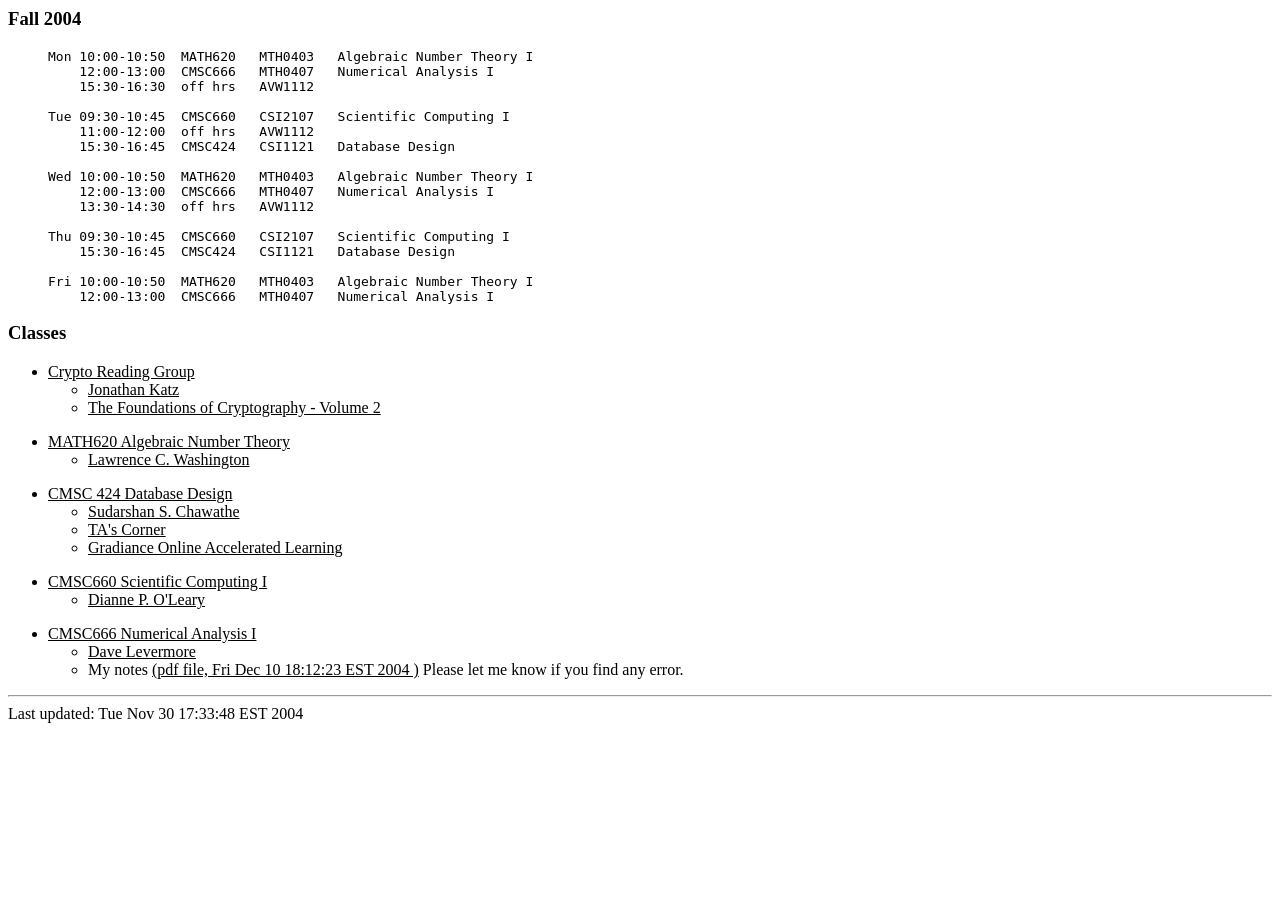
<file: umd/phd/2004fall.html>
<HTMl>
<head>
  <title>SZE, Tsz Wo (Nicholas)</title>
  <link href="../umd.css" rel="stylesheet" type="text/css">
</head>

<body>
<h3>Fall 2004</h3>
<ul><pre>
Mon 10:00-10:50  MATH620   MTH0403   Algebraic Number Theory I
    12:00-13:00  CMSC666   MTH0407   Numerical Analysis I
    15:30-16:30  off hrs   AVW1112

Tue 09:30-10:45  CMSC660   CSI2107   Scientific Computing I
    11:00-12:00  off hrs   AVW1112
    15:30-16:45  CMSC424   CSI1121   Database Design

Wed 10:00-10:50  MATH620   MTH0403   Algebraic Number Theory I
    12:00-13:00  CMSC666   MTH0407   Numerical Analysis I
    13:30-14:30  off hrs   AVW1112

Thu 09:30-10:45  CMSC660   CSI2107   Scientific Computing I
    15:30-16:45  CMSC424   CSI1121   Database Design

Fri 10:00-10:50  MATH620   MTH0403   Algebraic Number Theory I
    12:00-13:00  CMSC666   MTH0407   Numerical Analysis I
</pre></ul>

<h3>Classes</h3>
<ul>
  <li><a href="http://www.cs.umd.edu/~jkatz/reading_group.html">
         Crypto Reading Group</a>
  <ul><li><a href="http://www.cs.umd.edu/~jkatz/">Jonathan Katz</a>
      <li><a href="http://www.wisdom.weizmann.ac.il/~oded/foc-vol2.html">
             The Foundations of Cryptography - Volume 2</a>
  </ul>

  <p><li><a href="http://www.math.umd.edu/~lcw/Math620.html">
            MATH620 Algebraic Number Theory</a>
  <ul><li><a href="http://www.math.umd.edu/~lcw/">Lawrence C. Washington</a>
  </ul></p>

  <p><li><a href="http://www.cs.umd.edu/class/fall2004/cmsc424-0201/">
            CMSC 424 Database Design</a>
  <ul><li><a href="http://www.cs.umd.edu/~chaw/">Sudarshan S. Chawathe</a>
      <li><a href="http://www.cs.umd.edu/class/fall2004/cmsc424-0201/ta/">
             TA's Corner</a>
      <li><a href="http://www.gradiance.com/PH">
             Gradiance Online Accelerated Learning</a>
  </ul></p>

  <p><li><a href="http://www.cs.umd.edu/~oleary/c660">
            CMSC660 Scientific Computing I</a>
  <ul><li><a href="http://www.cs.umd.edu/~oleary">Dianne P. O'Leary</a>
  </ul></p>

  <p><li><a href="http://www.math.umd.edu/~lvrmr/2004-2005-F/Classes/AMSC666.shtml">
            CMSC666 Numerical Analysis I</a>
  <ul><li><a href="http://www.math.umd.edu/~lvrmr/">Dave Levermore</a>
      <li>My notes
          <a href="666.pdf">(pdf file, 
Fri Dec 10 18:12:23 EST 2004
          )</a> Please let me know if you find any error.
  </ul></p>

</ul><hr>Last updated:
Tue Nov 30 17:33:48 EST 2004
</body></html>
</file>
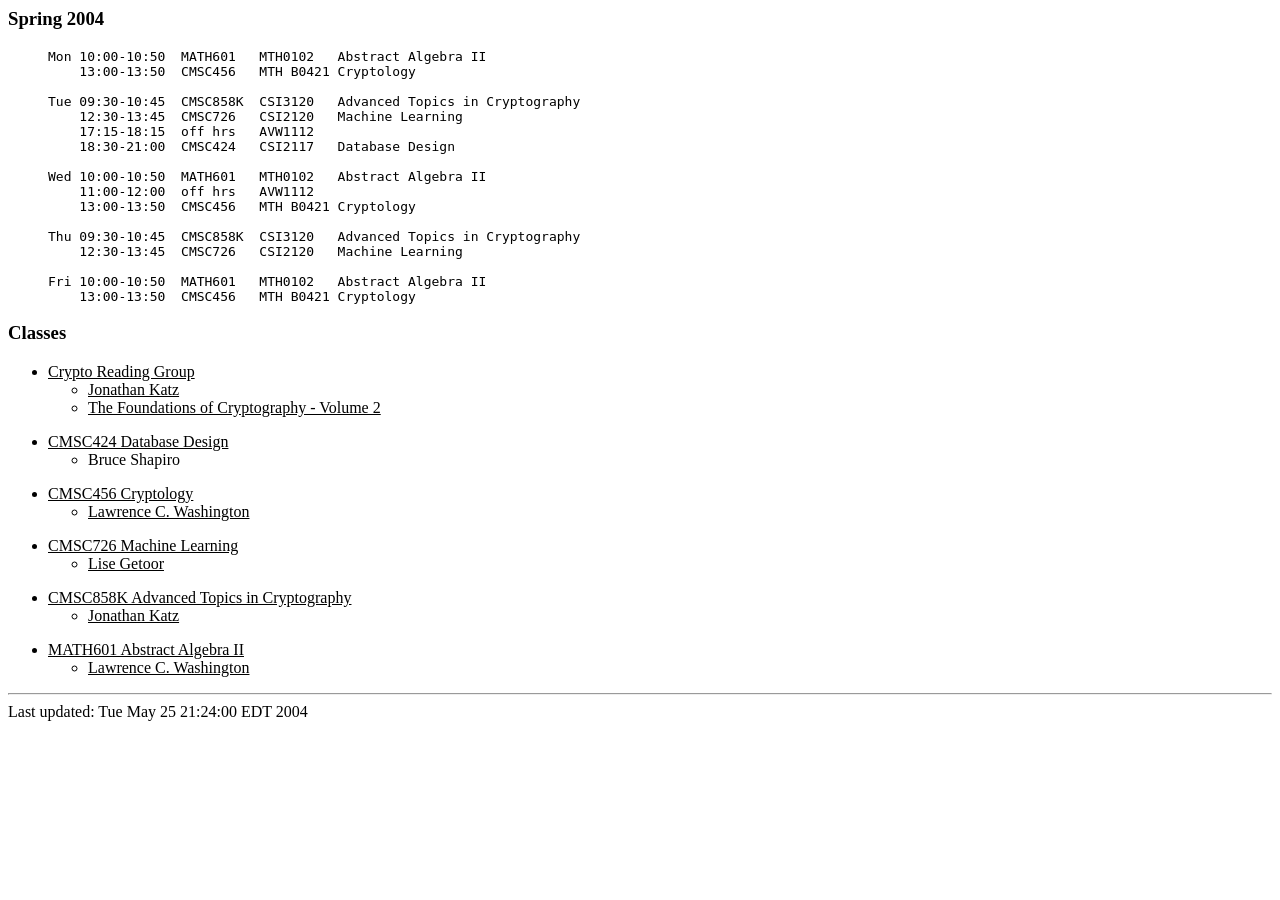
<file: umd/phd/2004spring.html>
<html>
<head>
  <title>SZE, Tsz Wo (Nicholas)</title>
  <link href="../umd.css" rel="stylesheet" type="text/css">
</head>

<body>
<h3>Spring 2004</h3>
<ul><pre>
Mon 10:00-10:50  MATH601   MTH0102   Abstract Algebra II
    13:00-13:50  CMSC456   MTH B0421 Cryptology

Tue 09:30-10:45  CMSC858K  CSI3120   Advanced Topics in Cryptography
    12:30-13:45  CMSC726   CSI2120   Machine Learning
    17:15-18:15  off hrs   AVW1112
    18:30-21:00  CMSC424   CSI2117   Database Design

Wed 10:00-10:50  MATH601   MTH0102   Abstract Algebra II
    11:00-12:00  off hrs   AVW1112
    13:00-13:50  CMSC456   MTH B0421 Cryptology

Thu 09:30-10:45  CMSC858K  CSI3120   Advanced Topics in Cryptography
    12:30-13:45  CMSC726   CSI2120   Machine Learning

Fri 10:00-10:50  MATH601   MTH0102   Abstract Algebra II
    13:00-13:50  CMSC456   MTH B0421 Cryptology
</pre></ul>

<h3>Classes</h3>
<ul>
  <li><a href="http://www.cs.umd.edu/~jkatz/reading_group.html">
            Crypto Reading Group</a>
  <ul><li><a href="http://www.cs.umd.edu/~jkatz/">Jonathan Katz</a>
      <li><a href="http://www.wisdom.weizmann.ac.il/~oded/foc-vol2.html">
               The Foundations of Cryptography - Volume 2</a>
  </ul>

  <p><li><a href="http://www.cs.umd.edu/class/spring2004/cmsc424-0201/">
            CMSC424 Database Design</a>
  <ul><li>Bruce Shapiro
  </ul></p>

  <p><li><a href="http://www.math.umd.edu/~lcw/Math456.html">
            CMSC456 Cryptology</a>

  <ul><li><a href="http://www.math.umd.edu/~lcw/">Lawrence C. Washington</a>
  </ul></p>

  <p><li><a href="http://www.cs.umd.edu/class/spring2004/cmsc726/">
            CMSC726 Machine Learning</a>
  <ul><li><a href="http://www.cs.umd.edu/~getoor/">Lise Getoor</a>
  </ul></p>

  <p><li><a href="http://www.cs.umd.edu/~jkatz/gradcrypto2/">
            CMSC858K Advanced Topics in Cryptography</a>
  <ul><li><a href="http://www.cs.umd.edu/~jkatz/">Jonathan Katz</a>
  </ul></p>

  <p><li><a href="http://www.math.umd.edu/~lcw/Math601.html">
            MATH601 Abstract Algebra II</a>
  <ul><li><a href="http://www.math.umd.edu/~lcw/">Lawrence C. Washington</a>

  </ul></p>
</ul><hr>Last updated:
Tue May 25 21:24:00 EDT 2004
</body></html>
</file>
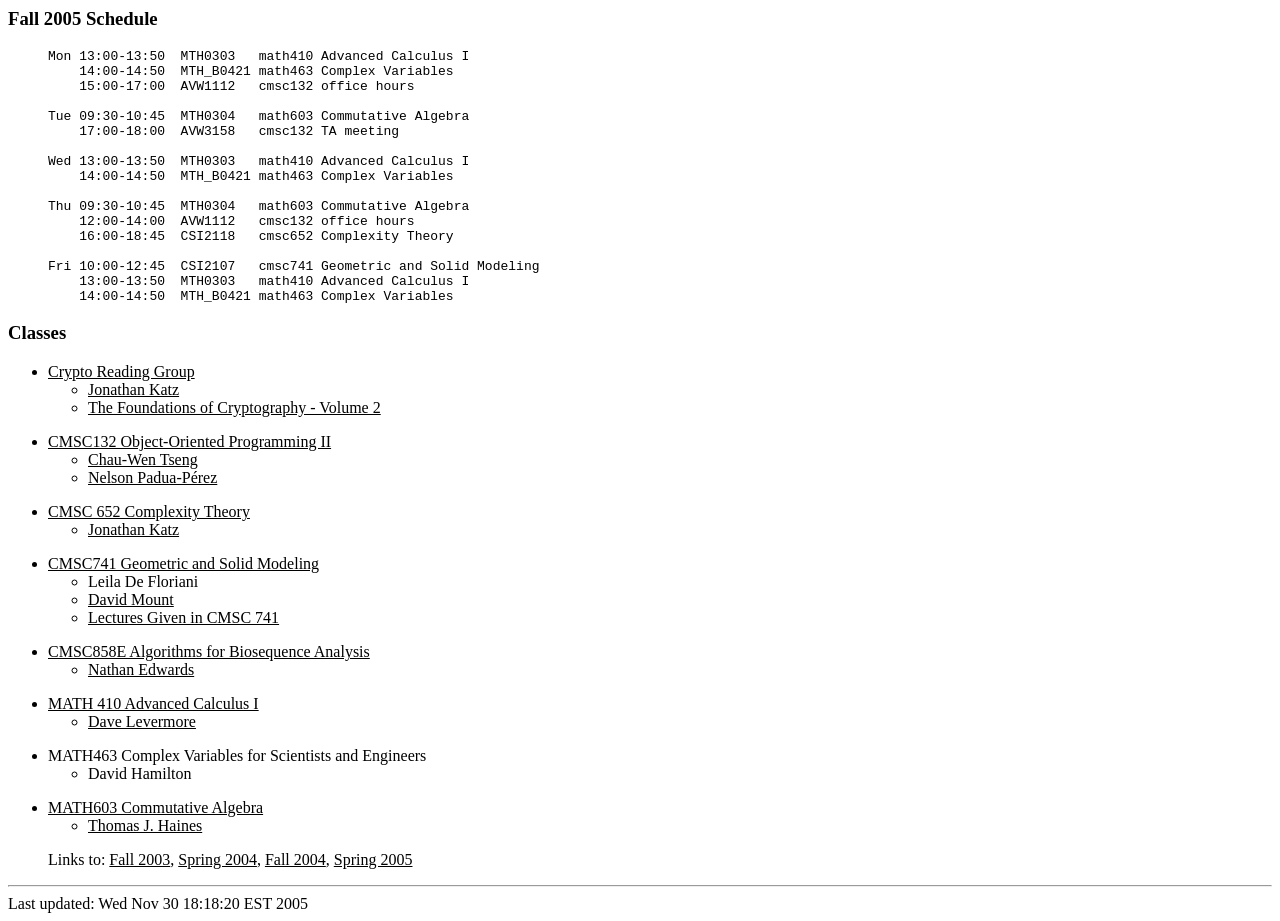
<file: umd/phd/2005fall.html>
<!DOCTYPE HTML PUBLIC "-//W3C//DTD HTML 4.01 Transitional//EN">
<HTML>
<HEAD>
  <META HTTP-EQUIV="Content-Type" CONTENT="text/html; charset=iso-8859-1">
  <LINK HREF="../umd.css" REL="stylesheet" TYPE="text/css">
  <LINK REL="icon" HREF="net/icons/sze.gif">
  <LINK REL="shortcut icon" HREF="net/icons/sze.gif">
  <TITLE>SZE, Tsz Wo (Nicholas)</TITLE>
</HEAD>

<body>
<h3>Fall 2005 Schedule</h3>
<ul><pre>
Mon 13:00-13:50  MTH0303   math410 Advanced Calculus I
    14:00-14:50  MTH_B0421 math463 Complex Variables
    15:00-17:00  AVW1112   cmsc132 office hours

Tue 09:30-10:45  MTH0304   math603 Commutative Algebra   
    17:00-18:00  AVW3158   cmsc132 TA meeting

Wed 13:00-13:50  MTH0303   math410 Advanced Calculus I
    14:00-14:50  MTH_B0421 math463 Complex Variables

Thu 09:30-10:45  MTH0304   math603 Commutative Algebra   
    12:00-14:00  AVW1112   cmsc132 office hours
    16:00-18:45  CSI2118   cmsc652 Complexity Theory

Fri 10:00-12:45  CSI2107   cmsc741 Geometric and Solid Modeling
    13:00-13:50  MTH0303   math410 Advanced Calculus I
    14:00-14:50  MTH_B0421 math463 Complex Variables
</pre></ul>

<h3>Classes</h3>
<ul>
  <li><a href="http://www.cs.umd.edu/~jkatz/reading_group.html">
         Crypto Reading Group</a>
  <ul><li><a href="http://www.cs.umd.edu/~jkatz/">Jonathan Katz</a>
      <li><a href="http://www.wisdom.weizmann.ac.il/~oded/foc-vol2.html">
             The Foundations of Cryptography - Volume 2</a>
  </ul>

  <p><li><a href="http://www.cs.umd.edu/class/fall2005/cmsc132/">CMSC132 Object-Oriented Programming II</a>
  <ul><li><a href="http://www.cs.umd.edu/~tseng/">Chau-Wen Tseng</a>
      <li><a href="http://www.cs.umd.edu/~nelson/">Nelson Padua-P&#xE9;rez</a>
  </ul></p>

  <p><li><a href="http://www.cs.umd.edu/~jkatz/complexity/">
            CMSC 652 Complexity Theory</a>
  <ul><li><a href="http://www.cs.umd.edu/~jkatz/">Jonathan Katz</a>
  </ul></p>

  <p><li><a href="http://www.cs.umd.edu/class/fall2005/cmsc741/">CMSC741 Geometric and Solid Modeling</a>
  <ul><li>Leila De Floriani
      <li><a href="http://www.cs.umd.edu/%7Emount/">David Mount</a>
      <li><a href="http://www.cs.umd.edu/class/fall2005/cmsc754/lectures.shtml">
          Lectures Given in CMSC 741</a>
  </ul></p>

  <p><li><a href="http://www.umiacs.umd.edu/~nedwards/teaching/CMSC858E_Fall_2005/">CMSC858E Algorithms for Biosequence Analysis</a>
  <ul><li><a href="http://www.umiacs.umd.edu/~nedwards/">Nathan Edwards</a>
  </ul></p>

  <p><li><a href="http://www.math.umd.edu/~lvrmr/2005-2006-F/Classes/MATH410.shtml">
            MATH 410 Advanced Calculus I
  <ul><li><a href="http://www.math.umd.edu/~lvrmr/">Dave Levermore</a>
  </ul></p>

  <p><li>MATH463 Complex Variables for Scientists and Engineers
  <ul><li>David Hamilton
  </ul></p>

  <p><li><a href="http://www.math.umd.edu/~tjh/603_fall05.html">
            MATH603 Commutative Algebra</a></li>
  <ul><li><a href="http://www.math.umd.edu/~tjh/">Thomas J. Haines</a></li>
  </ul></p>

<!--
  <p><li><a href=""></a>
  <ul><li>
  </ul></p>
-->
  <p>Links to: <a href="2003fall.html">Fall 2003</a>,
               <a href="2004spring.html">Spring 2004</a>,
               <a href="2004fall.html">Fall 2004</a>,
               <a href="2005spring.html">Spring 2005</a>
  </p>
</ul>
<hr>Last updated:
Wed Nov 30 18:18:20 EST 2005
</body></html>
</file>
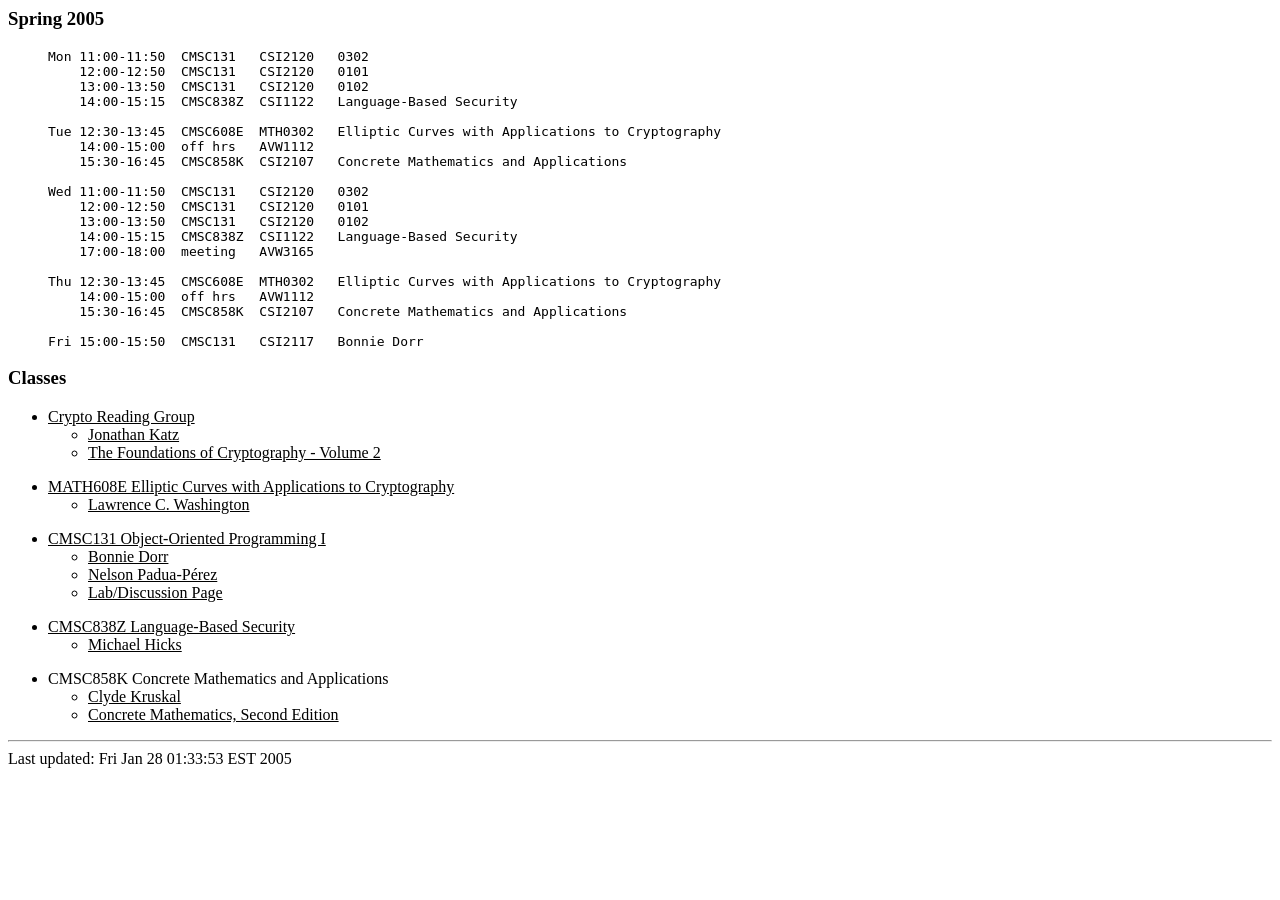
<file: umd/phd/2005spring.html>
<HTMl>
<head>
  <title>SZE, Tsz Wo (Nicholas)</title>
  <link href="../umd.css" rel="stylesheet" type="text/css">
</head>

<body>
<h3>Spring 2005</h3>
<ul><pre>
Mon 11:00-11:50  CMSC131   CSI2120   0302
    12:00-12:50  CMSC131   CSI2120   0101
    13:00-13:50  CMSC131   CSI2120   0102
    14:00-15:15  CMSC838Z  CSI1122   Language-Based Security

Tue 12:30-13:45  CMSC608E  MTH0302   Elliptic Curves with Applications to Cryptography
    14:00-15:00  off hrs   AVW1112
    15:30-16:45  CMSC858K  CSI2107   Concrete Mathematics and Applications

Wed 11:00-11:50  CMSC131   CSI2120   0302
    12:00-12:50  CMSC131   CSI2120   0101
    13:00-13:50  CMSC131   CSI2120   0102
    14:00-15:15  CMSC838Z  CSI1122   Language-Based Security
    17:00-18:00  meeting   AVW3165

Thu 12:30-13:45  CMSC608E  MTH0302   Elliptic Curves with Applications to Cryptography
    14:00-15:00  off hrs   AVW1112
    15:30-16:45  CMSC858K  CSI2107   Concrete Mathematics and Applications

Fri 15:00-15:50  CMSC131   CSI2117   Bonnie Dorr
</pre></ul>

<h3>Classes</h3>
<ul>
  <li><a href="http://www.cs.umd.edu/~jkatz/reading_group.html">
         Crypto Reading Group</a>
  <ul><li><a href="http://www.cs.umd.edu/~jkatz/">Jonathan Katz</a>
      <li><a href="http://www.wisdom.weizmann.ac.il/~oded/foc-vol2.html">
             The Foundations of Cryptography - Volume 2</a>
  </ul>

  <p><li><a href="http://www.math.umd.edu/~lcw/Math608E.html">
            MATH608E Elliptic Curves with Applications to Cryptography</a>
  <ul><li><a href="http://www.math.umd.edu/~lcw/">Lawrence C. Washington</a>
  </ul></p>

  <p><li><a href="http://www.cs.umd.edu/class/spring2005/cmsc131/">
            CMSC131 Object-Oriented Programming I</a>
  <ul><li><a href="http://www.cs.umd.edu/~bonnie/">Bonnie Dorr</a>
      <li><a href="http://www.cs.umd.edu/~nelson/">Nelson Padua-P&#xE9;rez</a>
      <li><a href="http://www.cs.umd.edu/~farrell/131/">Lab/Discussion Page</a>
  </ul></p>

  <p><li><a href="http://www.cs.umd.edu/class/spring2005/cmsc838z/">
            CMSC838Z Language-Based Security</a>
  <ul><li><a href="http://www.cs.umd.edu/%7Emwh/">Michael Hicks</a>
  </ul></p>

  <p><li>CMSC858K Concrete Mathematics and Applications
  <ul><li><a href="http://www.cs.umd.edu/~kruskal">Clyde Kruskal</a>
      <li><a href="http://www-cs-faculty.stanford.edu/~knuth/gkp.html">
             Concrete Mathematics, Second Edition</a>
  </ul></p>
</ul>

<hr>Last updated:
Fri Jan 28 01:33:53 EST 2005
</body></html>
</file>
<file: apache.css>
BODY {color: black; background: white}

A:link { color: black }
A:visited { color: grey }
A:active { color: grey }

EM {color: red; font: bold 14pt "Times New Roman", serif}

table.W800C { width:800px; margin-left: auto; margin-right: auto; }

td { text-align: left }
td.W20 { width:20px }
td.W40 { width:40px }
td.W100 { width:100px }
td.W400 { width:400px }

tt.UNDERLINE { text-decoration:underline }

hr.W400LEFT { width:400px; margin-left: 0pt; }

p.CENTER { text-align: center }
p.RIGHT { text-align: right }

div.UNDERLINE {font: underline}

CODE {color: #008888; font-family: "Courier New", "Courier", "mono"}
</file>
<file: umd/umd.css>
BODY {color: black; background: white}

A:link { color: black }
A:visited { color: grey }
A:active { color: grey }

EM {color: red; font: bold 14pt "Times New Roman", serif}

CODE {color: #008888; font-family: "Courier New", "Courier", "mono"}
</file>
